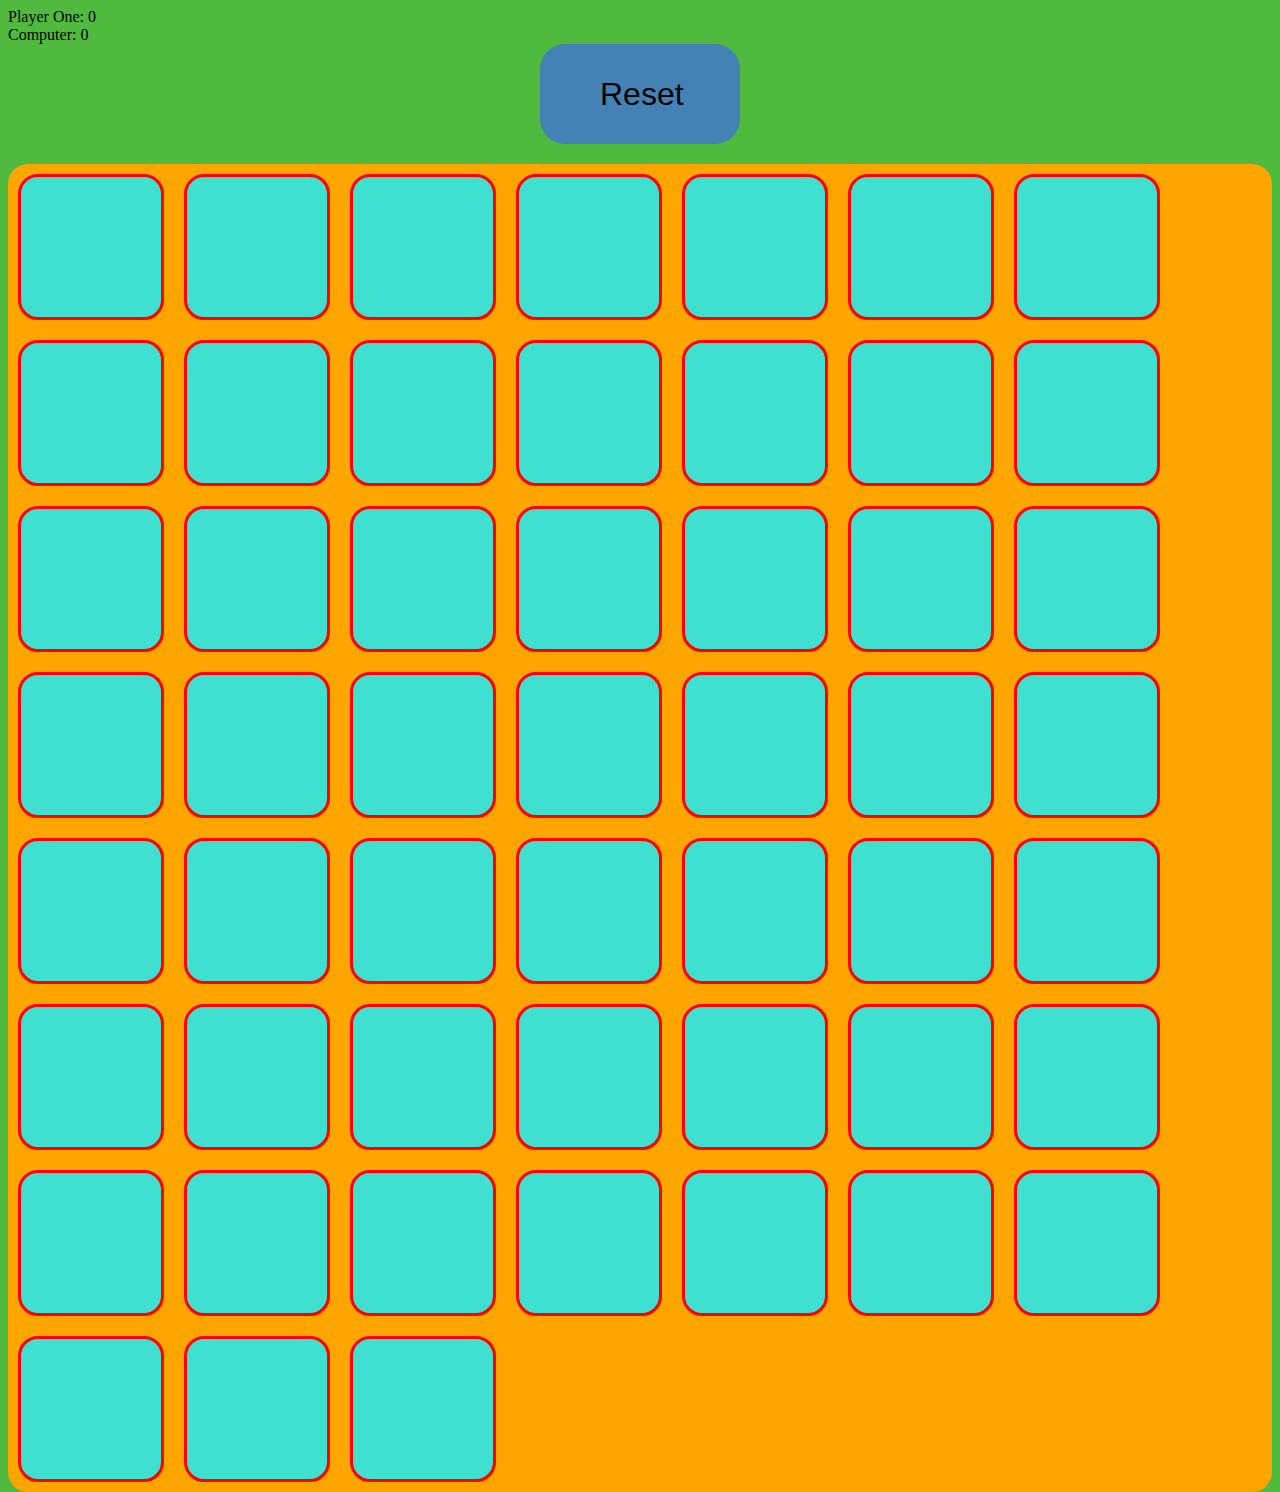
<file: index.html>
<!DOCTYPE html>
<html>
<head>
<link rel="stylesheet" type="text/css" href="memory.css">
<script type="text/javascript" src="memory.js"></script>
</head>
<body>
	<div id='playerOne'></div>
	<div id='playerTwo'></div>
	<div id='reset' onClick="newBoard()"><p>Reset<p></div>
	<div id="memory_board"></div>
	<script>newBoard();</script>
</body>
</html>
</file>
<file: memory.css>
body{
	background-color: rgb(79, 186, 61);
}

div#memory_board{
      background: #FFA500 repeat-x scroll left top;
      float:left;
      min-height:100px;
      min-width:260px;
      border-radius: 20px;
}
div#memory_board > div{
	background: #40E0D0 no-repeat;
	border:red 3px solid;
	width:100px;
	height:100px;
	float:left;
	margin:10px;
	padding:20px;
	font-size:64px;
	cursor:pointer;
	text-align:center;
	border-radius: 20px
}
 #reset{
  height: 100px;
  width: 200px;
  background-color: rgb(68, 130, 182);
  border-radius: 25px;
  margin-left: auto;
  margin-right: auto;
  margin-bottom: 20px;
  position: relative;
}

#reset p{
   margin: 0;
   position: absolute;              
   top: 50%;                        
   transform: translate(0, -50%);
   margin-left: 30%;
  font-family: sans-serif;
  font-size: xx-large;

}

#reset:active { 
    background-color: rgb(36, 96, 147);
}
</file>
